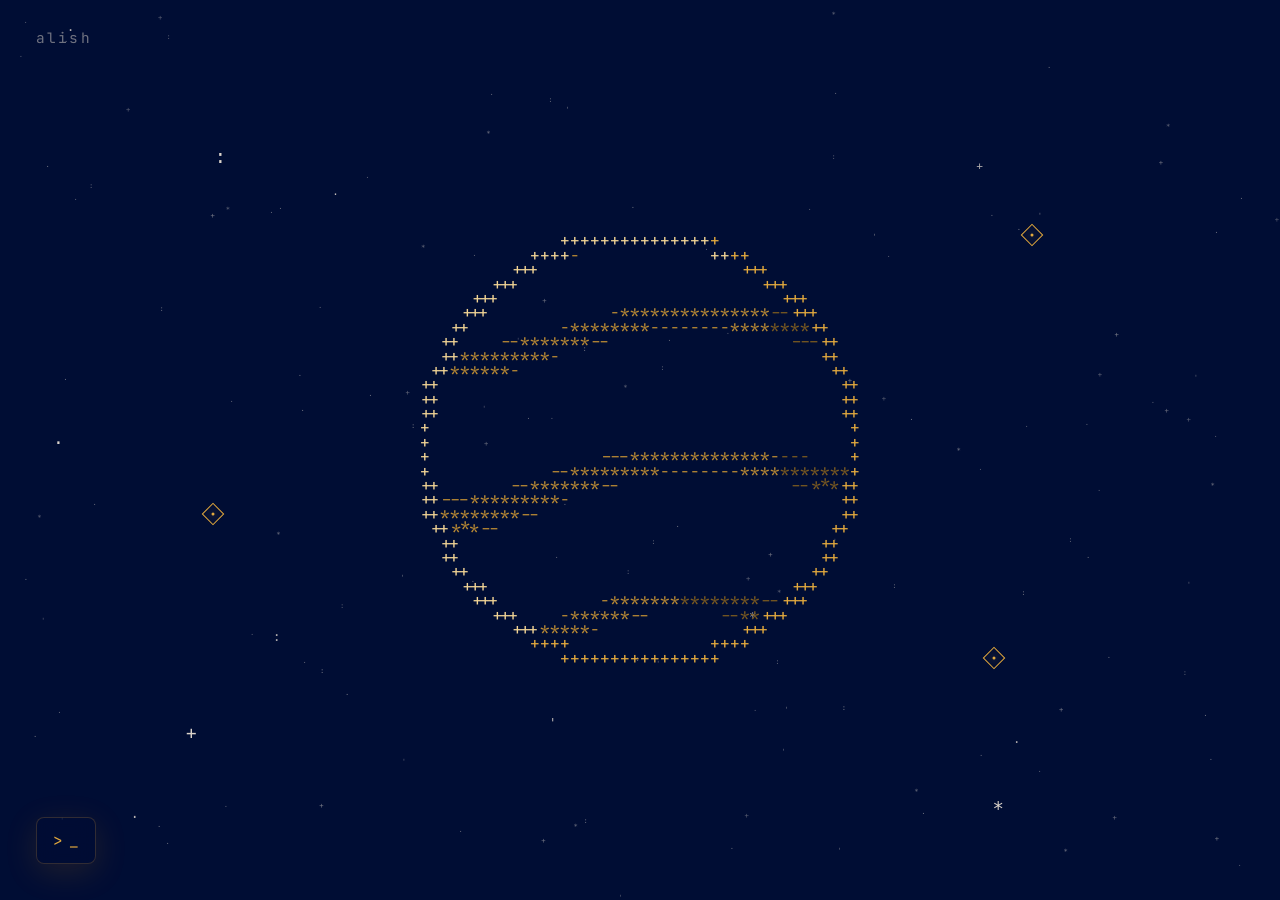
<file: index.html>
<!DOCTYPE html>
<html lang="en">

<head>
    <meta charset="UTF-8">
    <meta name="viewport" content="width=device-width, initial-scale=1.0">
    <title>ALISH</title>

    <link rel="stylesheet" href="css/index.css">

    <link rel="preconnect" href="https://fonts.googleapis.com">
<link rel="preconnect" href="https://fonts.gstatic.com" crossorigin>
<link href="https://fonts.googleapis.com/css2?family=JetBrains+Mono:wght@100..800&family=Tiny5&family=Zilla+Slab:wght@300;400;500;600;700&family=Michroma&display=swap" rel="stylesheet"></head>


<body>

    <div id="landing-page">

        
    <div id="stars"></div>

    <div id="wordmark">
        alish
    </div>

    <div id="hero">

        <pre id="planet"></pre>
        
        <nav id="navigation">

            <!-- About Beacon -->
            <a href="./pages/about.html" id="about" class="nav-beacon">
                <div class="beacon"></div>
                <span class="label" data-text="ABOUT">ABOUT</span>
            </a>

            <!-- Projects Beacon -->
            <a href="./pages/projects.html" id="projects" class="nav-beacon">
                <div class="beacon"></div>
                <span class="label" data-text="PROJECTS">PROJECTS</span>
            </a>

            <!-- Art Beacon -->
            <a href="./pages/art.html" id="art" class="nav-beacon">
                <div class="beacon"></div>
                <span class="label" data-text="ART">ART</span>
            </a>

        </nav>

        
        <div id="navigation-hint">

            <span id="hint-pre">></span>
            <span id="hint-text" data-text=" Select a beacon"></span>
            <span id="hint-cursor">_</span>
        </div>


    </div>

</div>
    <script type="module" src="js/main.js"></script>
</body>
</html>
</file>
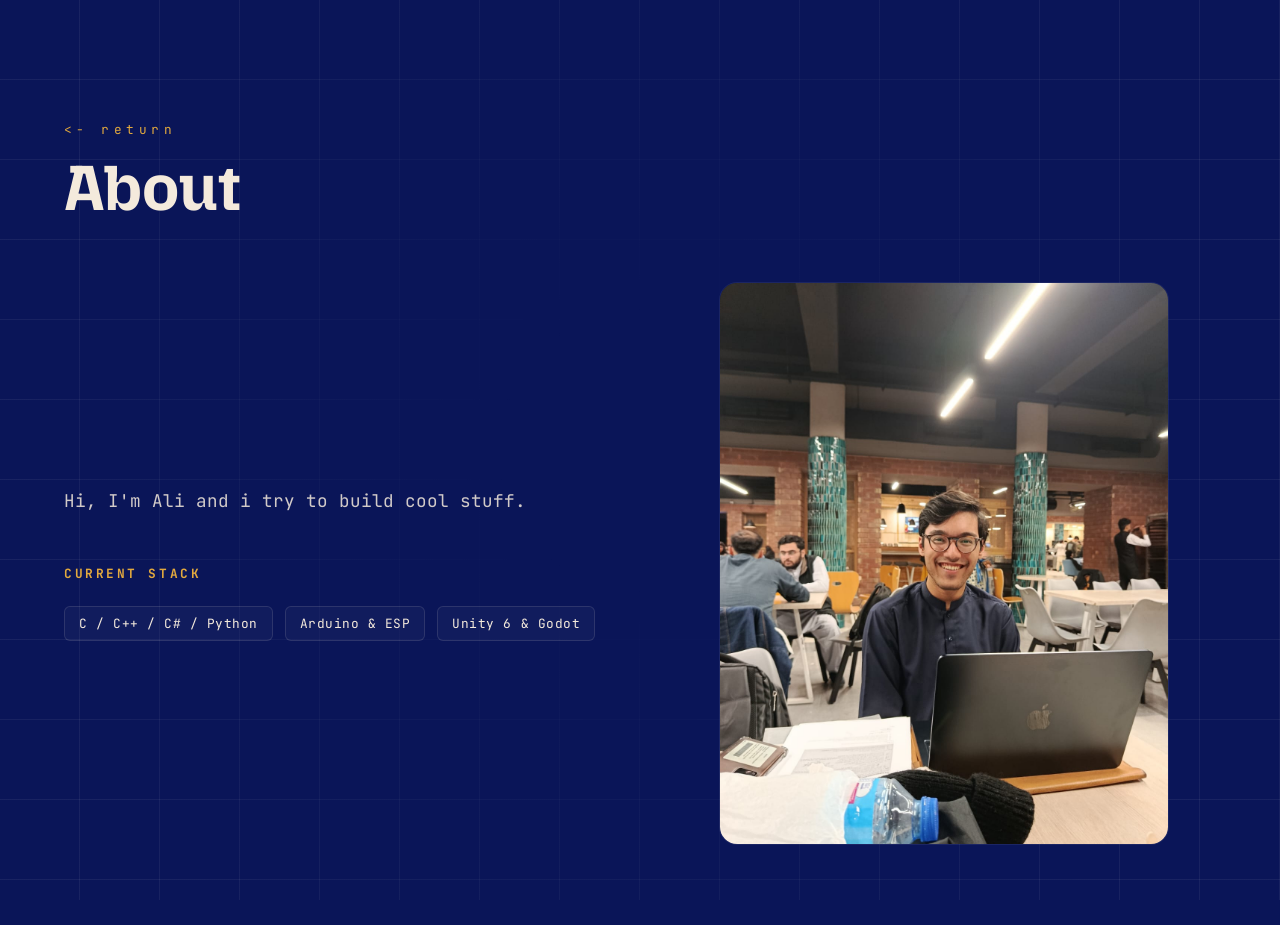
<file: pages/about.html>
<!DOCTYPE html>
<html lang="en">

<head>
    <meta charset="UTF-8">
    <meta name="viewport" content="width=device-width, initial-scale=1.0">
    <title>About | ALISH</title>
    <link rel="stylesheet" href="../css/projects.css"> <!-- Reusing base styles -->
    <link rel="stylesheet" href="../css/about.css"> <!-- Specific about styles -->
    <link rel="preconnect" href="https://fonts.googleapis.com">
    <link rel="preconnect" href="https://fonts.gstatic.com" crossorigin>
    <link href="https://fonts.googleapis.com/css2?family=JetBrains+Mono:wght@100..800&family=Mozilla+Headline:wght@200..700&display=swap" rel="stylesheet">
</head>

<body>
    <div id="ascii-bg"></div>

    <main id="about-page">
        <header class="page-header">
            <a href="../index.html" class="page-overline back-link">
                <- return
            </a>
            <h1>About</h1>
        </header>

        <section class="about-content">
            <div class="about-text">
                <p>
                    Hi, I'm Ali and i try to build cool stuff.
                </p>
                
                <h3 class="stack-title">CURRENT STACK</h3>
                <div class="tech-grid">
                    <span class="tech-pill">C / C++ / C# / Python</span>
                    <span class="tech-pill">Arduino & ESP</span>
                    <span class="tech-pill">Unity 6 & Godot</span>
                </div>
            </div>

            <!-- Interactive Image Container -->
           <div class="about-image-container" id="portrait-container">
                <img src="../assets/pics/me_normal.jpeg" alt="Normal Portrait" class="base-img">
                
                <!-- id="lego-reveal" must be on this wrapper div -->
                <div class="reveal-wrapper" id="lego-reveal">
                    <img src="../assets/pics/me_lego.png" alt="Lego Portrait">
                </div>
            </div>
        </section>
    </main>

    <script type="module" src="../js/about.js"></script>
</body>

</html>
</file>
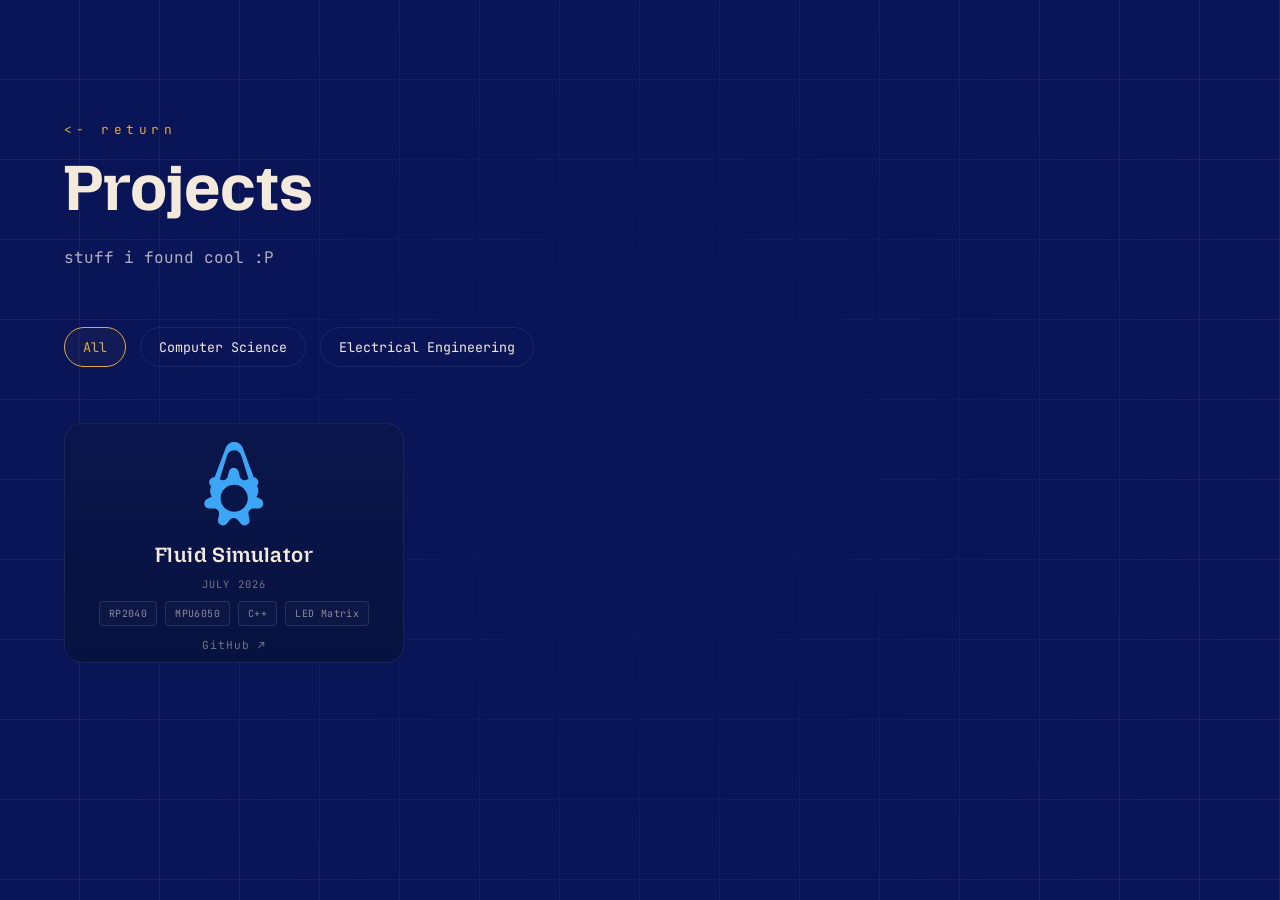
<file: pages/projects.html>
<!DOCTYPE html>
<html lang="en">

<head>

    <meta charset="UTF-8">
    <meta name="viewport" content="width=device-width, initial-scale=1.0">

    <title>Projects | ALISH</title>

    <link rel="stylesheet" href="../css/projects.css">

    <link rel="preconnect" href="https://fonts.googleapis.com">
    <link rel="preconnect" href="https://fonts.gstatic.com" crossorigin>

    <link href="https://fonts.googleapis.com/css2?family=JetBrains+Mono:wght@100..800&family=Mozilla+Headline:wght@200..700&display=swap" rel="stylesheet">

</head>

<body>
    <div id="ascii-bg"></div>

    <main id="projects-page">

        <header class="page-header">

            <a href="../index.html" class="page-overline back-link">
            <- return
            </a>

            <h1>
                Projects
            </h1>

            <p class="page-description">
                stuff i found cool :P
            </p>

        </header>

        <nav id="project-filters">

            <button
                class="active"
                data-category="all"
            >
                All
            </button>

            <button
                data-category="computer-science"
            >
                Computer Science
            </button>

            <button
                data-category="electrical-engineering"
            >
                Electrical Engineering
            </button>

        </nav>

        <section id="projects-grid"></section>

    </main>

    <script type="module" src="../js/projects.js"></script>

</body>

</html>
</file>
<file: css/index.css>
@font-face{

    font-family:"Nasalization";

    src:url("../assets/fonts/Nasalization.otf") format("opentype");

    font-weight:normal;
    font-style:normal;

}

* {
    margin: 0;
    padding: 0;
    box-sizing: border-box;
}

:root {

    --background: #000D34;

    --text: #F4EADC;

    --accent-gold: #E2A93E;
    --accent-red: #C11B1D;
    --accent-blue: #009DE6;

}

.outline,
.outline.highlight,
.band,
.band.highlight{

    color:var(--background);

    transition:
        color .8s ease;

}

#planet.revealed .outline{
    color:var(--accent-gold);
}

#planet.revealed .outline.highlight{
    color:#F1D495;
}

#planet.revealed .band{
    color:#7A5A20;
}

#planet.revealed .band.highlight{
    color:#B98A34;
}

body {
    background: var(--background);
}

#landing-page {
    background: var(--background);
}

#landing-page {
    width: 100vw;
    height: 100vh;

    display: flex;
    justify-content: center;
    align-items: center;

    background: #000D34;

    overflow: hidden;
    position: relative;
}

#planet {
    position: absolute;

    left: 50%;
    top: 50%;

    transform: translate(-50%, -50%);

    font-family: "JetBrains Mono", monospace;

    line-height: 0.9;

    letter-spacing: 0;

    color: var(--accent-gold);

    user-select: none;
    pointer-events: none;

    white-space: pre;

    opacity: 0;
    animation: fadeIn 0.8s ease-in-out forwards;
    animation-delay: 1s;

}

@keyframes fadeIn {
    to {
        opacity: 1;
    }
}


#stars {
    position: absolute;
    inset: 0;
}

.star{
    position:absolute;

    color:var(--text);

    font-family:monospace;

    user-select:none;

    opacity:0;

    animation:starFade .8s ease-in-out forwards;
}

@keyframes starFade{

    from{
        opacity:0;
    }

    to{
        opacity:var(--target-opacity);
    }

}

#navigation{
    position:absolute;
    inset:0;
}

.nav-beacon{

    position:absolute;

    

    font-family:"Nasalization", sans-serif;

    font-size:1.0rem;

    cursor:pointer;
    user-select:none;

    transition:.3s ease;

    opacity:0;
    transform:translateY(8px);

    animation:beaconReveal .6s ease forwards;

    display:flex;
    align-items:center;
    gap:12px;
}

@keyframes beaconReveal{

    from{
        opacity:0;
        transform:translateY(8px);
    }

    to{
        opacity:1;
        transform:translateY(0);
    }

}

.nav-beacon span {
    opacity: 0;
    color: #fffdd0;
    transform: translateX(-6px);

    transition:
        opacity .2s ease,
        transform .2s ease;
}

.nav-beacon:hover span {
    opacity: 1;
    transform: translateX(4px);
}

.nav-beacon:hover .beacon{

    transform:rotate(45deg) scale(1.35);

    border-color:#F1D495;

    box-shadow:
        0 0 12px rgba(241,212,149,.9),
        0 0 28px rgba(226,169,62,.5);

}



.beacon {
    position: relative;

    width:16px;
    height:16px;

    display:flex;
    justify-content:center;
    align-items:center;

    border: 1.5px solid var(--accent-gold);
    transform: rotate(45deg);


    
    transition: .3s ease;
    animation: beaconPulse 3.5s ease-in-out infinite;
}

.beacon::before {
    content: "";

    position: absolute;

    width: 3px;
    height: 3px;

    left: 50%;
    top: 50%;

    transform: translate(-50%, -50%) rotate(-45deg);

    border-radius: 50%;
    background: var(--accent-gold);

    box-shadow: 0 0 8px var(--accent-gold);
}


@keyframes beaconPulse {

    0%,100%{
        box-shadow:0 0 6px rgba(226,169,62,.35);
    }

    50%{
        box-shadow:
            0 0 12px rgba(226,169,62,.8),
            0 0 24px rgba(226,169,62,.35);
    }

}

#about{
    left:16%;
    top:56%;

    animation-delay:1.0s;
}

#projects{
    left:80%;
    top:25%;

    animation-delay:1.2s;
}

#art{
    left:77%;
    top:72%;

    animation-delay:1.4s;
}

#about .beacon{
    animation-delay:0s;
}

#projects .beacon{
    animation-delay:1.2s;
}

#art .beacon{
    animation-delay:2.3s;
}

#wordmark{
    
    position:absolute;

    top:28px;
    left:36px;

    font-family:"JetBrains Mono", sans-serif;

    font-size:0.9rem;

    letter-spacing:.15em;

    color:rgba(244,234,220,.45);

    user-select:none;

    transition:.3s ease;
}

#wordmark:hover{
    color:rgba(244,234,220,.8);
}

#navigation-hint{

    position:absolute;

    left:36px;
    bottom:36px;

    display:flex;
    align-items:center;
    gap:2px;


    padding:12px 16px;

    border:1px solid rgba(255, 184, 53, 0.194);
    border-radius:8px;

    background:rgba(0,13,52,.25);
    backdrop-filter:blur(10px);

    box-shadow:
        0 8px 32px rgba(214, 135, 0, 0.15);

    opacity:0;

    animation:
        hintReveal .6s ease forwards;

    animation-delay:1.6s;
}

@keyframes hintReveal {

    from {
        opacity: 0;
        transform: translateY(8px);
    }

    to {
        opacity: 1;
        transform: translateY(0);
    }

}

#hint-pre{

    font-family:"JetBrains Mono", monospace;

    color:var(--accent-gold);

    margin-right:2px;

}

#hint-text{

    font-family:"Tiny5", monospace;

    color:rgba(244,234,220,.9);

}


#hint-cursor{

    font-family:"JetBrains Mono", monospace;

    color:var(--accent-gold);

    animation:blink 2.5s step-end infinite;

    user-select:none;

}

@keyframes blink{

    0%,49%{
        opacity:1;
    }

    50%,100%{
        opacity:0;
    }

}

a.nav-beacon {
    text-decoration: none;
}


/* ================================================= */
/* RESPONSIVE: LANDING PAGE                          */
/* ================================================= */

@media (max-width: 1000px) {
    /* Slightly shrink the planet for tablets, but keep it prominent */
    #planet {
        transform: translate(-50%, -50%) scale(0.9);
    }

    /* 
      TABLET & MOBILE UX FIX: Touch devices don't have hover states. 
      Force the text labels to always be visible starting at tablet sizes.
    */
    .nav-beacon span {
        opacity: 1;
        transform: translateX(4px);
    }

    /* Increase the tap target size slightly for fingers */
    .beacon {
        width: 20px;
        height: 20px;
    }
    
    .beacon::before {
        width: 4px;
        height: 4px;
    }

    /* 
      Reposition the beacons so they sit around the smaller planet
      and don't get pushed off the edges of the screen.
    */
    #about {
        left: 15%;
        top: 70%;
    }

    #projects {
        left: 60%;
        top: 25%;
    }

    #art {
        left: 65%;
        top: 75%;
    }
}


@media (max-width: 600px) {
    /* Scale the ASCII planet down to fit mobile viewports, slightly larger than before */
    #planet {
        transform: translate(-50%, -50%) scale(0.7);
    }

    /* Shift the wordmark and hint inward */
    #wordmark {
        top: 20px;
        left: 20px;
    }

    #navigation-hint {
        left: 20px;
        bottom: 20px;
        padding: 8px 12px;
        font-size: 0.8rem;
    }

    /* 
      Reposition the beacons so they sit around the smaller planet
      and don't get pushed off the edges of the screen.
    */
    #about {
        left: 15%;
        top: 72%;
    }

    #projects {
        left: 60%;
        top: 25%;
    }

    #art {
        left: 65%;
        top: 75%;
    }
}

/* ================================================= */
/* RESPONSIVE: LANDING PAGE - MOBILE LANDSCAPE       */
/* ================================================= */

@media (max-height: 500px) and (orientation: landscape) {
    /* Aggressively scale down the planet so it fits the short vertical space */
    #planet {
        transform: translate(-50%, -50%) scale(0.45);
    }

    /* Tuck UI elements closer to the edges */
    #wordmark {
        top: 16px;
        left: 20px;
    }

    #navigation-hint {
        left: 20px;
        bottom: 16px;
        padding: 6px 10px;
    }

    /* 
      Reposition the beacons to fit the wider, shorter aspect ratio. 
      Spread them out horizontally so they don't overlap the squashed planet.
    */
    #about {
        left: 25%;
        top: 65%;
    }

    #projects {
        left: 75%;
        top: 25%;
    }

    #art {
        left: 70%;
        top: 75%;
    }

    /* Ensure labels and touch targets carry over from the tablet layout */
    .nav-beacon span {
        opacity: 1;
        transform: translateX(4px);
    }

    .beacon {
        width: 20px;
        height: 20px;
    }
    
    .beacon::before {
        width: 4px;
        height: 4px;
    }
}
</file>
<file: css/projects.css>
*{
    margin:0;
    padding:0;
    box-sizing:border-box;
}

:root{

    --background:#051054f9;

    --text:#F4EADC;

    --accent-gold:#E2A93E;
    --accent-red:#C11B1D;
    --accent-blue:#009DE6;

}



body{
    background:var(--background);
    color:var(--text);
}

body::before{

    content:"";

    position:fixed;
    inset:0;

    pointer-events:none;

    z-index:-1;

    background:

        repeating-linear-gradient(
            to right,
            transparent 0,
            transparent 79px,
            rgba(255,255,255,0.12) 80px
        ),

        repeating-linear-gradient(
            to bottom,
            transparent 0,
            transparent 79px,
            rgba(255,255,255,0.12) 80px
        );

    mask-image:
        radial-gradient(circle, transparent 16%, black 80%);

}


/* ---------- PAGE ---------- */

#projects-page{

    max-width:1400px;

    margin:auto;

    padding:120px 64px 80px;

}

/* ---------- HEADER ---------- */

.page-header{

    margin-bottom:56px;

}

.page-overline{

    font-family:"JetBrains Mono", monospace;

    font-size:.8rem;

    letter-spacing:.35em;

    color:var(--accent-gold);

    margin-bottom:12px;

}

.page-header h1{

    font-family:"Mozilla Headline", sans-serif;

    font-size:4rem;

    font-weight:700;

    margin-bottom:18px;

}

.page-description{

    max-width:620px;

    font-family:"JetBrains Mono", monospace;

    line-height:1.7;

    color:rgba(244,234,220,.72);

}

/* ---------- FILTERS ---------- */

#project-filters{

    display:flex;

    gap:14px;

    margin-bottom:56px;

    flex-wrap:wrap;

}

#project-filters button{

    padding:10px 18px;

    background:none;

    color:var(--text);

    border:1px solid rgba(255,255,255,.08);

    border-radius:999px;

    cursor:pointer;

    outline:none;

    font-family:"JetBrains Mono", monospace;

    transition:
        color .25s ease,
        border-color .25s ease,
        background .25s ease,
        transform .2s ease;

}

#project-filters button:hover{

    border-color:rgba(226,169,62,.55);

}

#project-filters button.active{

    border-color:var(--accent-gold);

    color:var(--accent-gold);

    background:rgba(226,169,62,.04);

}

#project-filters button:focus-visible{

    border-color:var(--accent-gold);

}


/* ---------- GRID ---------- */

#projects-grid{

    display:grid;

    grid-template-columns:
        repeat(auto-fit, 340px);

    gap:32px;

    justify-content:start;

}


/* ---------- CARD ---------- */

.project-card{

    width:340px;
    height:240px;

    padding:28px 32px;

    display:flex;

    flex-direction:column;

    align-items:center;

    justify-content:center;

    position:relative;

    border-radius:18px;

    background:
        linear-gradient(
            180deg,
            #0A164B,
            #071240
        );

    border:1px solid rgba(255,255,255,.07);

    cursor:pointer;

    overflow:hidden;

    transition:
        transform .25s ease,
        border-color .25s ease,
        box-shadow .25s ease;

}

.project-card:hover{

    transform:translateY(-6px);

    border-color:var(--accent);

    box-shadow:
        0 18px 48px rgba(0,0,0,.28);

}


/* ---------- PROJECT MAIN ---------- */

.project-main{

    display:flex;

    flex-direction:column;

    align-items:center;

    justify-content:center;

    transform:translateY(8px);

    transition:
        transform .35s ease;

}


/* ---------- ICON ---------- */

.project-icon{

    width:84px;
    height:84px;

    margin-bottom:16px;

    flex-shrink:0;

    color:var(--accent);

    transition:
        opacity .25s ease,
        width .3s ease,
        height .3s ease,
        margin .3s ease,
        transform .3s ease;

}

.project-icon svg{

    width:100%;
    height:100%;

    display:block;

    fill:currentColor;

}


/* ---------- TITLE ---------- */

.project-title{

    margin:0;

    font-family:"Mozilla Headline", sans-serif;

    font-size:1.3rem;

    font-weight:600;

    text-align:center;

    letter-spacing:.02em;

    color:var(--text);

    transition:
        color .3s ease,
        transform .35s ease,
        font-size .3s ease;

}


/* ---------- DESCRIPTION ---------- */

.project-description{

    position:absolute;

    left:32px;
    right:32px;

    top:72px;

    margin:0;

    font-family:"JetBrains Mono", monospace;

    font-size:.76rem;

    line-height:1.65;

    text-align:center;

    color:rgba(244,234,220,.7);

    opacity:0;

    transform:translateY(12px);

    pointer-events:none;

    transition:
        opacity .3s ease,
        transform .35s ease;

}


/* ---------- TECH STACK ---------- */

.project-stack{

    display:flex;

    flex-wrap:wrap;

    justify-content:center;

    gap:8px;

    margin-top:18px;

    position:relative;

    z-index:2;

    transition:
        transform .35s ease;

}

.tech-pill{

    padding:5px 9px;

    border:1px solid rgba(244,234,220,.12);

    border-radius:4px;

    font-family:"JetBrains Mono", monospace;

    font-size:.62rem;

    letter-spacing:.04em;

    color:rgba(244,234,220,.55);

    background:rgba(255,255,255,.02);

    transition:
        color .25s ease,
        border-color .25s ease,
        background .25s ease;

}

.project-card:hover .tech-pill{

    color:var(--accent);

    border-color:color-mix(
        in srgb,
        var(--accent) 40%,
        transparent
    );

    background:color-mix(
        in srgb,
        var(--accent) 5%,
        transparent
    );

}


/* ---------- GITHUB ---------- */

.project-github{

    margin-top:10px;

    padding-top:2px;
    position:relative;

    z-index:2;

    font-family:"JetBrains Mono", monospace;

    font-size:.7rem;

    letter-spacing:.08em;

    color:rgba(244,234,220,.45);

    text-decoration:none;

    transition:
        color .25s ease,
        transform .25s ease;

}

.project-github:hover{

    color:var(--accent);

    transform:translateX(2px);

}


/* ================================================= */
/* HOVER STATE */
/* ================================================= */


/* Move title into the space previously occupied by logo */

.project-card:hover .project-main{

    transform:translateY(-28px);

}


/* Logo fades AND collapses so it no longer takes space */

.project-card:hover .project-icon{

    width:0;
    height:0;

    margin-bottom:0;

    opacity:0;

    transform:scale(.7);

}


/* Larger title */

.project-card:hover .project-title{

    color:var(--accent);

    font-size:1.65rem;

    transform:translateY(-4px);

}


/* Description occupies the upper portion */

.project-card:hover .project-description{

    opacity:1;

    transform:translateY(0);

}


/* Move stack upward slightly */

.project-card:hover .project-stack{

    transform:translateY(35px);

}
.project-card:hover .project-github{

    transform:translateY(40px);

}

/* ---------- CARD FILTER ANIMATION ---------- */

.project-card{

    animation:
        projectCardIn .35s ease both;

}

@keyframes projectCardIn{

    from{
        opacity:0;
        transform:translateY(10px);
    }

    to{
        opacity:1;
        transform:translateY(0);
    }

}

.project-card:hover{

    transform:translateY(-6px);

}

/* ---------- DATE ---------- */

.project-date {

    margin-top: 10px;

    font-family: "JetBrains Mono", monospace;

    font-size: .65rem;

    letter-spacing: .1em;

    text-transform: uppercase;

    color: rgba(244, 234, 220, .45);

    transition:
        opacity .3s ease,
        transform .35s ease;

}

/* Add this to your HOVER STATE section at the bottom */

.project-card:hover .project-date {

    opacity: 0;

    /* Moves it up slightly while fading out to match the title's movement */
    transform: translateY(-8px);

}

/* ---------- BACK LINK ---------- */
.back-link {
    display: inline-block;
    text-decoration: none;
    transition: color 0.25s ease, transform 0.25s ease;
}

.back-link:hover {
    color: var(--text);
    transform: translateX(-4px);
}

/* ---------- PAGE TRANSITIONS ---------- */
body {
    opacity: 0;
    animation: pageFadeIn 0.4s ease forwards;
}

body.fade-out {
    opacity: 0;
    transition: opacity 0.3s ease;
}

@keyframes pageFadeIn {
    to {
        opacity: 1;
    }
}


/* ================================================= */
/* RESPONSIVE: PROJECTS PAGE                         */
/* ================================================= */

@media (max-width: 900px) {
    /* Reduce desktop padding */
    #projects-page {
        padding: 80px 32px 40px;
    }

    /* Center the cards when they wrap to a new row */
    #projects-grid {
        justify-content: center;
    }
}

@media (max-width: 600px) {
    #projects-page {
        padding: 80px 24px 40px;
    }

    /* Force the grid to a single flexible column */
    #projects-grid {
        grid-template-columns: 1fr; 
    }

    /* Use a fixed, taller height so the layout doesn't collapse */
    .project-card {
        width: 100%;
        height: 280px; 
    }

    /* ------------------------------------------- */
    /* MOBILE HOVER ADJUSTMENTS                    */
    /* ------------------------------------------- */
    
    /* Move the title higher up to make room */
    .project-card:hover .project-main {
        transform: translateY(-38px);
    }

    /* Push the stack pills and GitHub link further down */
    .project-card:hover .project-stack {
        transform: translateY(55px);
    }

    .project-card:hover .project-github {
        transform: translateY(50px);
    }
}
</file>
<file: css/about.css>
#about-page {
    max-width: 1400px;
    margin: auto;
    padding: 120px 64px 80px;
}

.about-content {
    display: grid;
    grid-template-columns: 1fr 1fr;
    gap: 64px;
    align-items: center;
}

.about-text p {
    font-family: "JetBrains Mono", monospace;
    font-size: 1.1rem;
    line-height: 1.8;
    color: rgba(244, 234, 220, 0.85);
    margin-bottom: 48px;
}

.stack-title {
    font-family: "JetBrains Mono", monospace;
    font-size: 0.8rem;
    letter-spacing: 0.2em;
    color: var(--accent-gold);
    margin-bottom: 24px;
}

.tech-grid {
    display: flex;
    flex-wrap: wrap;
    gap: 12px;
}

.tech-pill {
    padding: 8px 14px;
    border: 1px solid rgba(244, 234, 220, 0.12);
    border-radius: 6px;
    font-family: "JetBrains Mono", monospace;
    font-size: 0.8rem;
    color: var(--text);
    background: rgba(255, 255, 255, 0.03);
}

/* ---------- INTERACTIVE PORTRAIT ---------- */
.about-image-container {
    position: relative;
    z-index: 10; 
    width: 100%;
    max-width: 450px;
    aspect-ratio: 4 / 5;
    margin: auto;
    border-radius: 18px;
    overflow: hidden;
    border: 1px solid rgba(255, 255, 255, 0.07);
    cursor: crosshair;
}

/* Kills the dead zone by ensuring the container catches all mouse movements */
.about-image-container * {
    pointer-events: none !important;
}

.about-image-container img {
    position: absolute;
    top: 0;
    left: 0;
    width: 100%;
    height: 100%;
    object-fit: cover;
    display: block;
}

/* THE FIX: Switch to a raster mask instead of a vector clip-path */
.reveal-wrapper {
    position: absolute;
    top: 0;
    left: 0;
    width: 100%;
    height: 100%;
    z-index: 2;
    
    /* Default center coordinates */
    --x: 50%;
    --y: 50%;
    
    /* The bulletproof mask */
    -webkit-mask-image: radial-gradient(circle 120px at var(--x) var(--y), black 100%, transparent 100%);
    mask-image: radial-gradient(circle 120px at var(--x) var(--y), black 100%, transparent 100%);
    
    /* Smooth flashlight fade-in */
    opacity: 0;
    transition: opacity 0.25s ease;
}

.about-image-container:hover .reveal-wrapper {
    opacity: 1;
}

/* ================================================= */
/* RESPONSIVE: ABOUT PAGE                            */
/* ================================================= */

@media (max-width: 900px) {
    /* Collapse the split layout into a single column */
    .about-content {
        grid-template-columns: 1fr;
        gap: 56px;
    }

    /* Ensure the image stays perfectly centered */
    .about-image-container {
        margin: 0 auto;
    }
}

@media (max-width: 600px) {
    /* Reduce page padding for mobile screens */
    #about-page {
        padding: 80px 24px 40px;
    }

    /* Tighten the datasheet container */
    .datasheet-container {
        padding: 20px;
    }

    /* Stack the datasheet header elements */
    .datasheet-header {
        flex-direction: column;
        align-items: flex-start;
        gap: 8px;
    }

    /* Make the tech stack pills slightly smaller */
    .tech-pill {
        font-size: 0.75rem;
        padding: 8px 12px;
    }
}
</file>
